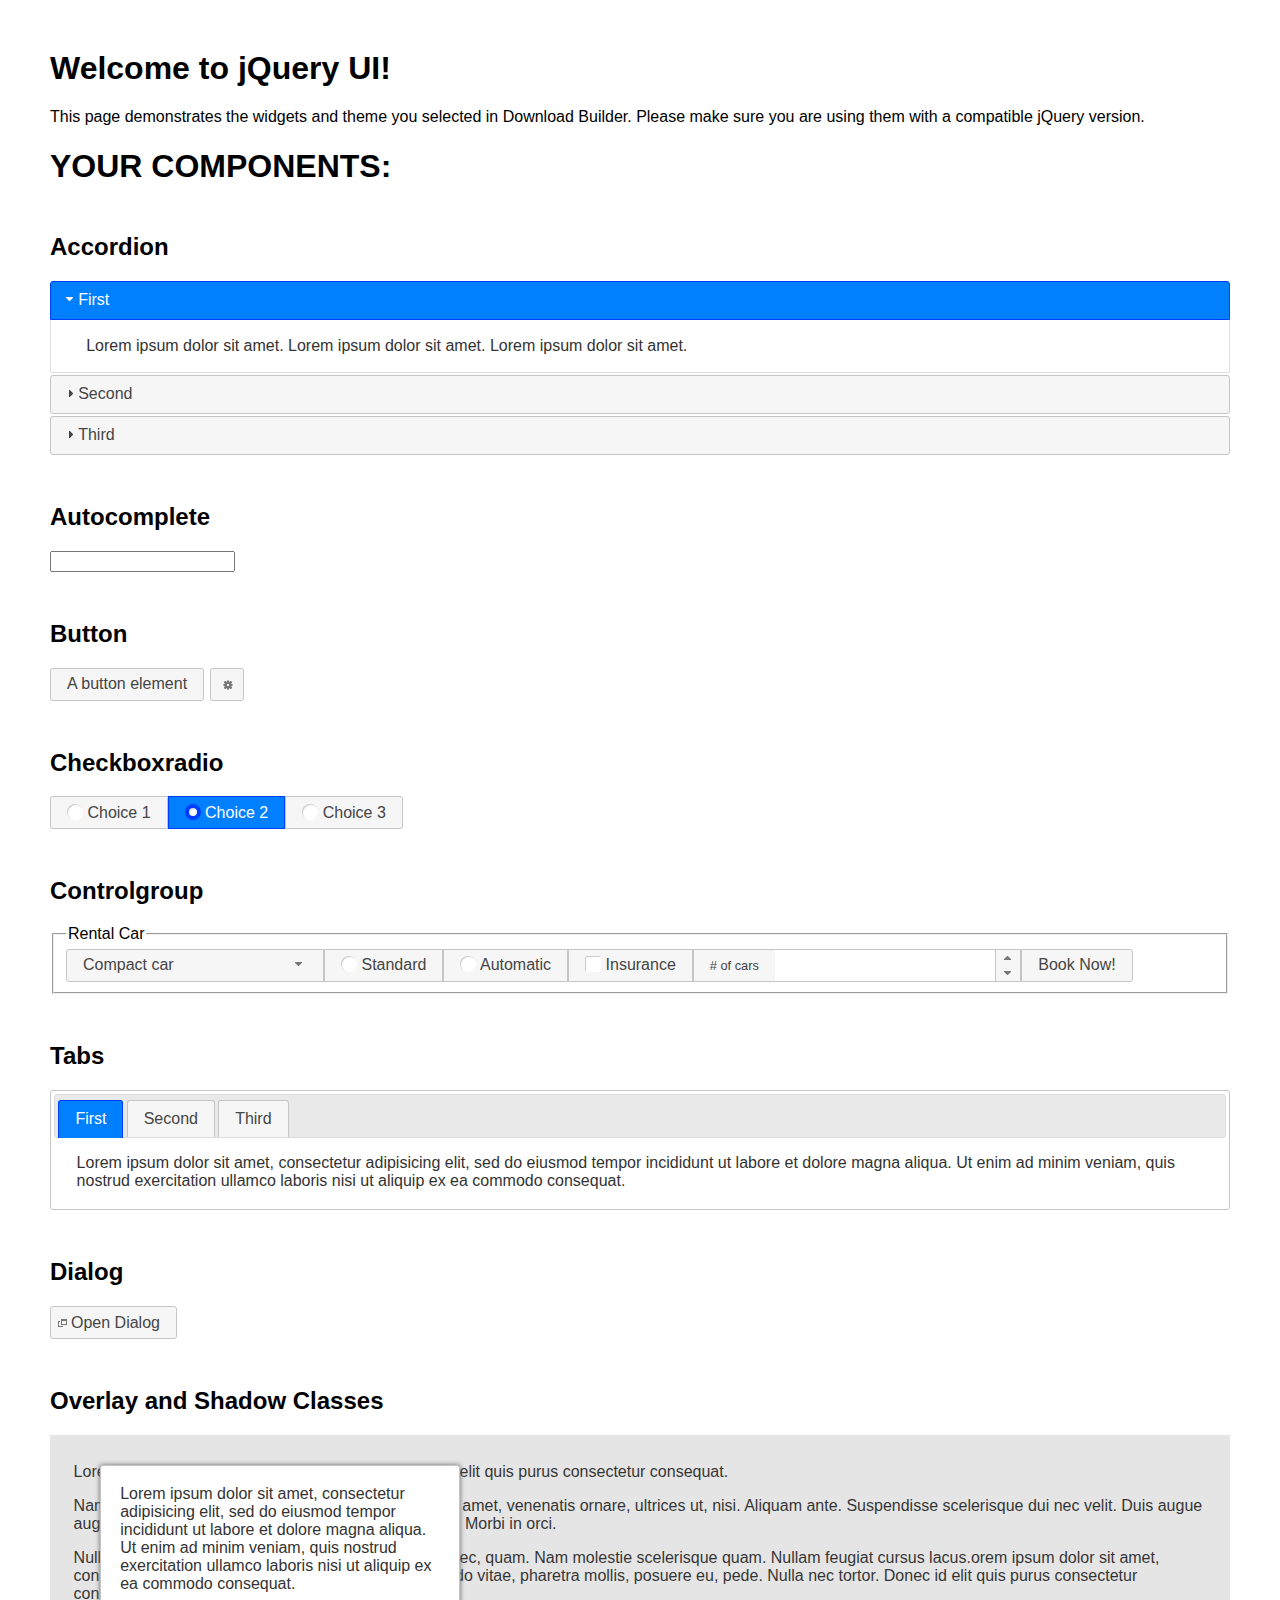
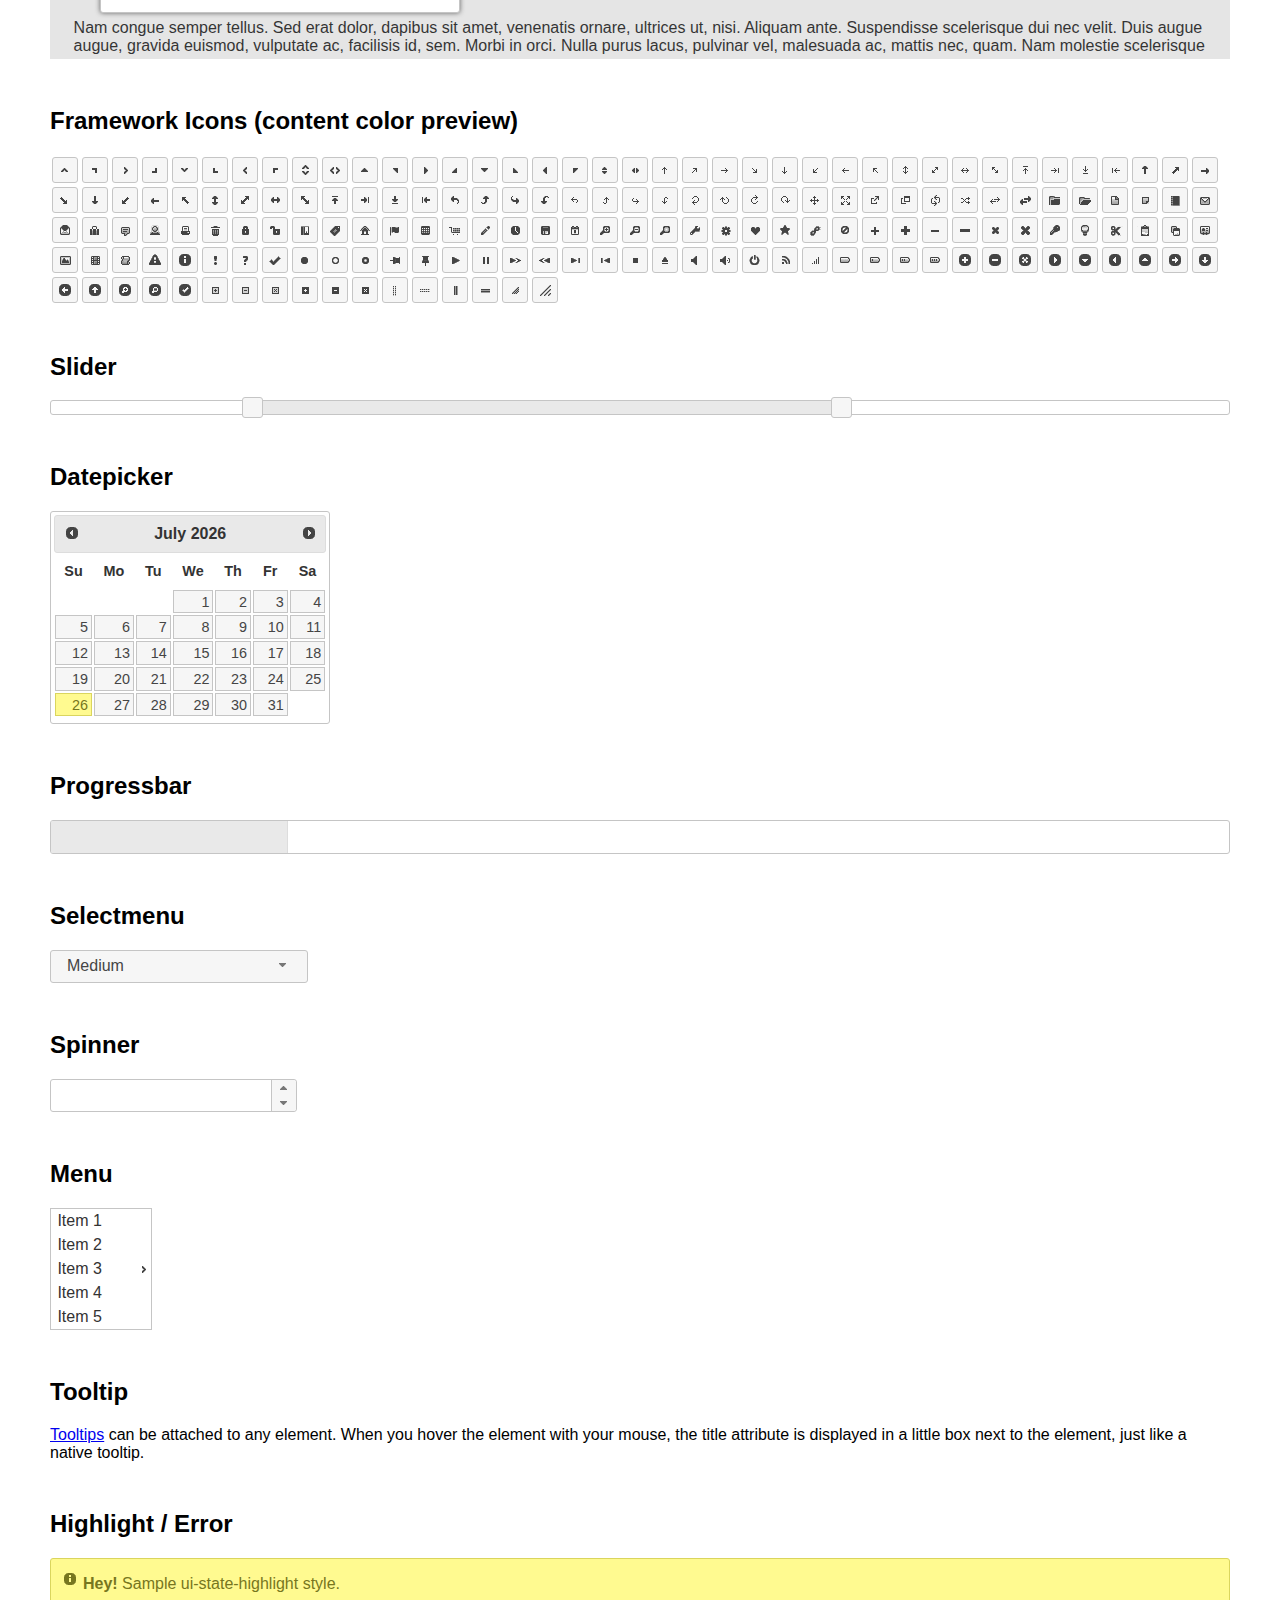
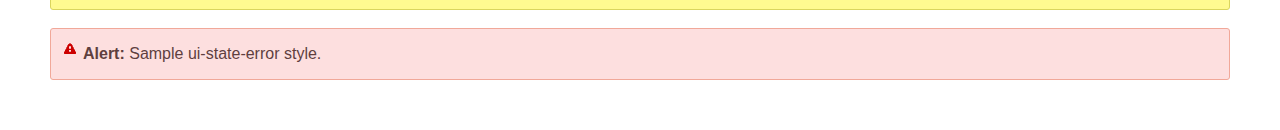
<file: jquery-ui/index.html>
<!doctype html>
<html lang="us">
<head>
	<meta charset="utf-8">
	<title>jQuery UI Example Page</title>
	<link href="jquery-ui.css" rel="stylesheet">
	<style>
	body{
		font-family: "Trebuchet MS", sans-serif;
		margin: 50px;
	}
	.demoHeaders {
		margin-top: 2em;
	}
	#dialog-link {
		padding: .4em 1em .4em 20px;
		text-decoration: none;
		position: relative;
	}
	#dialog-link span.ui-icon {
		margin: 0 5px 0 0;
		position: absolute;
		left: .2em;
		top: 50%;
		margin-top: -8px;
	}
	#icons {
		margin: 0;
		padding: 0;
	}
	#icons li {
		margin: 2px;
		position: relative;
		padding: 4px 0;
		cursor: pointer;
		float: left;
		list-style: none;
	}
	#icons span.ui-icon {
		float: left;
		margin: 0 4px;
	}
	.fakewindowcontain .ui-widget-overlay {
		position: absolute;
	}
	select {
		width: 200px;
	}
	</style>
</head>
<body>

<h1>Welcome to jQuery UI!</h1>

<div class="ui-widget">
	<p>This page demonstrates the widgets and theme you selected in Download Builder. Please make sure you are using them with a compatible jQuery version.</p>
</div>

<h1>YOUR COMPONENTS:</h1>

<!-- Accordion -->
<h2 class="demoHeaders">Accordion</h2>
<div id="accordion">
	<h3>First</h3>
	<div>Lorem ipsum dolor sit amet. Lorem ipsum dolor sit amet. Lorem ipsum dolor sit amet.</div>
	<h3>Second</h3>
	<div>Phasellus mattis tincidunt nibh.</div>
	<h3>Third</h3>
	<div>Nam dui erat, auctor a, dignissim quis.</div>
</div>

<!-- Autocomplete -->
<h2 class="demoHeaders">Autocomplete</h2>
<div>
	<input id="autocomplete" title="type &quot;a&quot;">
</div>

<!-- Button -->
<h2 class="demoHeaders">Button</h2>
<button id="button">A button element</button>
<button id="button-icon">An icon-only button</button>

<!-- Checkboxradio -->
<h2 class="demoHeaders">Checkboxradio</h2>
<form style="margin-top: 1em;">
	<div id="radioset">
		<input type="radio" id="radio1" name="radio"><label for="radio1">Choice 1</label>
		<input type="radio" id="radio2" name="radio" checked="checked"><label for="radio2">Choice 2</label>
		<input type="radio" id="radio3" name="radio"><label for="radio3">Choice 3</label>
	</div>
</form>

<!-- Controlgroup -->
<h2 class="demoHeaders">Controlgroup</h2>
<fieldset>
	<legend>Rental Car</legend>
	<div id="controlgroup">
		<select id="car-type">
			<option>Compact car</option>
			<option>Midsize car</option>
			<option>Full size car</option>
			<option>SUV</option>
			<option>Luxury</option>
			<option>Truck</option>
			<option>Van</option>
		</select>
		<label for="transmission-standard">Standard</label>
		<input type="radio" name="transmission" id="transmission-standard">
		<label for="transmission-automatic">Automatic</label>
		<input type="radio" name="transmission" id="transmission-automatic">
		<label for="insurance">Insurance</label>
		<input type="checkbox" name="insurance" id="insurance">
		<label for="horizontal-spinner" class="ui-controlgroup-label"># of cars</label>
		<input id="horizontal-spinner" class="ui-spinner-input">
		<button>Book Now!</button>
	</div>
</fieldset>

<!-- Tabs -->
<h2 class="demoHeaders">Tabs</h2>
<div id="tabs">
	<ul>
		<li><a href="#tabs-1">First</a></li>
		<li><a href="#tabs-2">Second</a></li>
		<li><a href="#tabs-3">Third</a></li>
	</ul>
	<div id="tabs-1">Lorem ipsum dolor sit amet, consectetur adipisicing elit, sed do eiusmod tempor incididunt ut labore et dolore magna aliqua. Ut enim ad minim veniam, quis nostrud exercitation ullamco laboris nisi ut aliquip ex ea commodo consequat.</div>
	<div id="tabs-2">Phasellus mattis tincidunt nibh. Cras orci urna, blandit id, pretium vel, aliquet ornare, felis. Maecenas scelerisque sem non nisl. Fusce sed lorem in enim dictum bibendum.</div>
	<div id="tabs-3">Nam dui erat, auctor a, dignissim quis, sollicitudin eu, felis. Pellentesque nisi urna, interdum eget, sagittis et, consequat vestibulum, lacus. Mauris porttitor ullamcorper augue.</div>
</div>

<h2 class="demoHeaders">Dialog</h2>
<p>
	<button id="dialog-link" class="ui-button ui-corner-all ui-widget">
		<span class="ui-icon ui-icon-newwin"></span>Open Dialog
	</button>
</p>

<h2 class="demoHeaders">Overlay and Shadow Classes</h2>
<div style="position: relative; width: 96%; height: 200px; padding:1% 2%; overflow:hidden;" class="fakewindowcontain">
	<p>Lorem ipsum dolor sit amet,  Nulla nec tortor. Donec id elit quis purus consectetur consequat. </p><p>Nam congue semper tellus. Sed erat dolor, dapibus sit amet, venenatis ornare, ultrices ut, nisi. Aliquam ante. Suspendisse scelerisque dui nec velit. Duis augue augue, gravida euismod, vulputate ac, facilisis id, sem. Morbi in orci. </p><p>Nulla purus lacus, pulvinar vel, malesuada ac, mattis nec, quam. Nam molestie scelerisque quam. Nullam feugiat cursus lacus.orem ipsum dolor sit amet, consectetur adipiscing elit. Donec libero risus, commodo vitae, pharetra mollis, posuere eu, pede. Nulla nec tortor. Donec id elit quis purus consectetur consequat. </p><p>Nam congue semper tellus. Sed erat dolor, dapibus sit amet, venenatis ornare, ultrices ut, nisi. Aliquam ante. Suspendisse scelerisque dui nec velit. Duis augue augue, gravida euismod, vulputate ac, facilisis id, sem. Morbi in orci. Nulla purus lacus, pulvinar vel, malesuada ac, mattis nec, quam. Nam molestie scelerisque quam. </p><p>Nullam feugiat cursus lacus.orem ipsum dolor sit amet, consectetur adipiscing elit. Donec libero risus, commodo vitae, pharetra mollis, posuere eu, pede. Nulla nec tortor. Donec id elit quis purus consectetur consequat. Nam congue semper tellus. Sed erat dolor, dapibus sit amet, venenatis ornare, ultrices ut, nisi. Aliquam ante. </p><p>Suspendisse scelerisque dui nec velit. Duis augue augue, gravida euismod, vulputate ac, facilisis id, sem. Morbi in orci. Nulla purus lacus, pulvinar vel, malesuada ac, mattis nec, quam. Nam molestie scelerisque quam. Nullam feugiat cursus lacus.orem ipsum dolor sit amet, consectetur adipiscing elit. Donec libero risus, commodo vitae, pharetra mollis, posuere eu, pede. Nulla nec tortor. Donec id elit quis purus consectetur consequat. Nam congue semper tellus. Sed erat dolor, dapibus sit amet, venenatis ornare, ultrices ut, nisi. </p>

	<!-- ui-dialog -->
	<div class="ui-widget-overlay ui-front"></div>
	<div style="position: absolute; width: 320px; left: 50px; top: 30px; padding: 1.2em" class="ui-widget ui-front ui-widget-content ui-corner-all ui-widget-shadow">
		Lorem ipsum dolor sit amet, consectetur adipisicing elit, sed do eiusmod tempor incididunt ut labore et dolore magna aliqua. Ut enim ad minim veniam, quis nostrud exercitation ullamco laboris nisi ut aliquip ex ea commodo consequat.
	</div>

</div>

<!-- ui-dialog -->
<div id="dialog" title="Dialog Title">
	<p>Lorem ipsum dolor sit amet, consectetur adipisicing elit, sed do eiusmod tempor incididunt ut labore et dolore magna aliqua. Ut enim ad minim veniam, quis nostrud exercitation ullamco laboris nisi ut aliquip ex ea commodo consequat.</p>
</div>


<h2 class="demoHeaders">Framework Icons (content color preview)</h2>
<ul id="icons" class="ui-widget ui-helper-clearfix">
	<li class="ui-state-default ui-corner-all" title=".ui-icon-caret-1-n"><span class="ui-icon ui-icon-caret-1-n"></span></li>
	<li class="ui-state-default ui-corner-all" title=".ui-icon-caret-1-ne"><span class="ui-icon ui-icon-caret-1-ne"></span></li>
	<li class="ui-state-default ui-corner-all" title=".ui-icon-caret-1-e"><span class="ui-icon ui-icon-caret-1-e"></span></li>
	<li class="ui-state-default ui-corner-all" title=".ui-icon-caret-1-se"><span class="ui-icon ui-icon-caret-1-se"></span></li>
	<li class="ui-state-default ui-corner-all" title=".ui-icon-caret-1-s"><span class="ui-icon ui-icon-caret-1-s"></span></li>
	<li class="ui-state-default ui-corner-all" title=".ui-icon-caret-1-sw"><span class="ui-icon ui-icon-caret-1-sw"></span></li>
	<li class="ui-state-default ui-corner-all" title=".ui-icon-caret-1-w"><span class="ui-icon ui-icon-caret-1-w"></span></li>
	<li class="ui-state-default ui-corner-all" title=".ui-icon-caret-1-nw"><span class="ui-icon ui-icon-caret-1-nw"></span></li>
	<li class="ui-state-default ui-corner-all" title=".ui-icon-caret-2-n-s"><span class="ui-icon ui-icon-caret-2-n-s"></span></li>
	<li class="ui-state-default ui-corner-all" title=".ui-icon-caret-2-e-w"><span class="ui-icon ui-icon-caret-2-e-w"></span></li>
	<li class="ui-state-default ui-corner-all" title=".ui-icon-triangle-1-n"><span class="ui-icon ui-icon-triangle-1-n"></span></li>
	<li class="ui-state-default ui-corner-all" title=".ui-icon-triangle-1-ne"><span class="ui-icon ui-icon-triangle-1-ne"></span></li>
	<li class="ui-state-default ui-corner-all" title=".ui-icon-triangle-1-e"><span class="ui-icon ui-icon-triangle-1-e"></span></li>
	<li class="ui-state-default ui-corner-all" title=".ui-icon-triangle-1-se"><span class="ui-icon ui-icon-triangle-1-se"></span></li>
	<li class="ui-state-default ui-corner-all" title=".ui-icon-triangle-1-s"><span class="ui-icon ui-icon-triangle-1-s"></span></li>
	<li class="ui-state-default ui-corner-all" title=".ui-icon-triangle-1-sw"><span class="ui-icon ui-icon-triangle-1-sw"></span></li>
	<li class="ui-state-default ui-corner-all" title=".ui-icon-triangle-1-w"><span class="ui-icon ui-icon-triangle-1-w"></span></li>
	<li class="ui-state-default ui-corner-all" title=".ui-icon-triangle-1-nw"><span class="ui-icon ui-icon-triangle-1-nw"></span></li>
	<li class="ui-state-default ui-corner-all" title=".ui-icon-triangle-2-n-s"><span class="ui-icon ui-icon-triangle-2-n-s"></span></li>
	<li class="ui-state-default ui-corner-all" title=".ui-icon-triangle-2-e-w"><span class="ui-icon ui-icon-triangle-2-e-w"></span></li>
	<li class="ui-state-default ui-corner-all" title=".ui-icon-arrow-1-n"><span class="ui-icon ui-icon-arrow-1-n"></span></li>
	<li class="ui-state-default ui-corner-all" title=".ui-icon-arrow-1-ne"><span class="ui-icon ui-icon-arrow-1-ne"></span></li>
	<li class="ui-state-default ui-corner-all" title=".ui-icon-arrow-1-e"><span class="ui-icon ui-icon-arrow-1-e"></span></li>
	<li class="ui-state-default ui-corner-all" title=".ui-icon-arrow-1-se"><span class="ui-icon ui-icon-arrow-1-se"></span></li>
	<li class="ui-state-default ui-corner-all" title=".ui-icon-arrow-1-s"><span class="ui-icon ui-icon-arrow-1-s"></span></li>
	<li class="ui-state-default ui-corner-all" title=".ui-icon-arrow-1-sw"><span class="ui-icon ui-icon-arrow-1-sw"></span></li>
	<li class="ui-state-default ui-corner-all" title=".ui-icon-arrow-1-w"><span class="ui-icon ui-icon-arrow-1-w"></span></li>
	<li class="ui-state-default ui-corner-all" title=".ui-icon-arrow-1-nw"><span class="ui-icon ui-icon-arrow-1-nw"></span></li>
	<li class="ui-state-default ui-corner-all" title=".ui-icon-arrow-2-n-s"><span class="ui-icon ui-icon-arrow-2-n-s"></span></li>
	<li class="ui-state-default ui-corner-all" title=".ui-icon-arrow-2-ne-sw"><span class="ui-icon ui-icon-arrow-2-ne-sw"></span></li>
	<li class="ui-state-default ui-corner-all" title=".ui-icon-arrow-2-e-w"><span class="ui-icon ui-icon-arrow-2-e-w"></span></li>
	<li class="ui-state-default ui-corner-all" title=".ui-icon-arrow-2-se-nw"><span class="ui-icon ui-icon-arrow-2-se-nw"></span></li>
	<li class="ui-state-default ui-corner-all" title=".ui-icon-arrowstop-1-n"><span class="ui-icon ui-icon-arrowstop-1-n"></span></li>
	<li class="ui-state-default ui-corner-all" title=".ui-icon-arrowstop-1-e"><span class="ui-icon ui-icon-arrowstop-1-e"></span></li>
	<li class="ui-state-default ui-corner-all" title=".ui-icon-arrowstop-1-s"><span class="ui-icon ui-icon-arrowstop-1-s"></span></li>
	<li class="ui-state-default ui-corner-all" title=".ui-icon-arrowstop-1-w"><span class="ui-icon ui-icon-arrowstop-1-w"></span></li>
	<li class="ui-state-default ui-corner-all" title=".ui-icon-arrowthick-1-n"><span class="ui-icon ui-icon-arrowthick-1-n"></span></li>
	<li class="ui-state-default ui-corner-all" title=".ui-icon-arrowthick-1-ne"><span class="ui-icon ui-icon-arrowthick-1-ne"></span></li>
	<li class="ui-state-default ui-corner-all" title=".ui-icon-arrowthick-1-e"><span class="ui-icon ui-icon-arrowthick-1-e"></span></li>
	<li class="ui-state-default ui-corner-all" title=".ui-icon-arrowthick-1-se"><span class="ui-icon ui-icon-arrowthick-1-se"></span></li>
	<li class="ui-state-default ui-corner-all" title=".ui-icon-arrowthick-1-s"><span class="ui-icon ui-icon-arrowthick-1-s"></span></li>
	<li class="ui-state-default ui-corner-all" title=".ui-icon-arrowthick-1-sw"><span class="ui-icon ui-icon-arrowthick-1-sw"></span></li>
	<li class="ui-state-default ui-corner-all" title=".ui-icon-arrowthick-1-w"><span class="ui-icon ui-icon-arrowthick-1-w"></span></li>
	<li class="ui-state-default ui-corner-all" title=".ui-icon-arrowthick-1-nw"><span class="ui-icon ui-icon-arrowthick-1-nw"></span></li>
	<li class="ui-state-default ui-corner-all" title=".ui-icon-arrowthick-2-n-s"><span class="ui-icon ui-icon-arrowthick-2-n-s"></span></li>
	<li class="ui-state-default ui-corner-all" title=".ui-icon-arrowthick-2-ne-sw"><span class="ui-icon ui-icon-arrowthick-2-ne-sw"></span></li>
	<li class="ui-state-default ui-corner-all" title=".ui-icon-arrowthick-2-e-w"><span class="ui-icon ui-icon-arrowthick-2-e-w"></span></li>
	<li class="ui-state-default ui-corner-all" title=".ui-icon-arrowthick-2-se-nw"><span class="ui-icon ui-icon-arrowthick-2-se-nw"></span></li>
	<li class="ui-state-default ui-corner-all" title=".ui-icon-arrowthickstop-1-n"><span class="ui-icon ui-icon-arrowthickstop-1-n"></span></li>
	<li class="ui-state-default ui-corner-all" title=".ui-icon-arrowthickstop-1-e"><span class="ui-icon ui-icon-arrowthickstop-1-e"></span></li>
	<li class="ui-state-default ui-corner-all" title=".ui-icon-arrowthickstop-1-s"><span class="ui-icon ui-icon-arrowthickstop-1-s"></span></li>
	<li class="ui-state-default ui-corner-all" title=".ui-icon-arrowthickstop-1-w"><span class="ui-icon ui-icon-arrowthickstop-1-w"></span></li>
	<li class="ui-state-default ui-corner-all" title=".ui-icon-arrowreturnthick-1-w"><span class="ui-icon ui-icon-arrowreturnthick-1-w"></span></li>
	<li class="ui-state-default ui-corner-all" title=".ui-icon-arrowreturnthick-1-n"><span class="ui-icon ui-icon-arrowreturnthick-1-n"></span></li>
	<li class="ui-state-default ui-corner-all" title=".ui-icon-arrowreturnthick-1-e"><span class="ui-icon ui-icon-arrowreturnthick-1-e"></span></li>
	<li class="ui-state-default ui-corner-all" title=".ui-icon-arrowreturnthick-1-s"><span class="ui-icon ui-icon-arrowreturnthick-1-s"></span></li>
	<li class="ui-state-default ui-corner-all" title=".ui-icon-arrowreturn-1-w"><span class="ui-icon ui-icon-arrowreturn-1-w"></span></li>
	<li class="ui-state-default ui-corner-all" title=".ui-icon-arrowreturn-1-n"><span class="ui-icon ui-icon-arrowreturn-1-n"></span></li>
	<li class="ui-state-default ui-corner-all" title=".ui-icon-arrowreturn-1-e"><span class="ui-icon ui-icon-arrowreturn-1-e"></span></li>
	<li class="ui-state-default ui-corner-all" title=".ui-icon-arrowreturn-1-s"><span class="ui-icon ui-icon-arrowreturn-1-s"></span></li>
	<li class="ui-state-default ui-corner-all" title=".ui-icon-arrowrefresh-1-w"><span class="ui-icon ui-icon-arrowrefresh-1-w"></span></li>
	<li class="ui-state-default ui-corner-all" title=".ui-icon-arrowrefresh-1-n"><span class="ui-icon ui-icon-arrowrefresh-1-n"></span></li>
	<li class="ui-state-default ui-corner-all" title=".ui-icon-arrowrefresh-1-e"><span class="ui-icon ui-icon-arrowrefresh-1-e"></span></li>
	<li class="ui-state-default ui-corner-all" title=".ui-icon-arrowrefresh-1-s"><span class="ui-icon ui-icon-arrowrefresh-1-s"></span></li>
	<li class="ui-state-default ui-corner-all" title=".ui-icon-arrow-4"><span class="ui-icon ui-icon-arrow-4"></span></li>
	<li class="ui-state-default ui-corner-all" title=".ui-icon-arrow-4-diag"><span class="ui-icon ui-icon-arrow-4-diag"></span></li>
	<li class="ui-state-default ui-corner-all" title=".ui-icon-extlink"><span class="ui-icon ui-icon-extlink"></span></li>
	<li class="ui-state-default ui-corner-all" title=".ui-icon-newwin"><span class="ui-icon ui-icon-newwin"></span></li>
	<li class="ui-state-default ui-corner-all" title=".ui-icon-refresh"><span class="ui-icon ui-icon-refresh"></span></li>
	<li class="ui-state-default ui-corner-all" title=".ui-icon-shuffle"><span class="ui-icon ui-icon-shuffle"></span></li>
	<li class="ui-state-default ui-corner-all" title=".ui-icon-transfer-e-w"><span class="ui-icon ui-icon-transfer-e-w"></span></li>
	<li class="ui-state-default ui-corner-all" title=".ui-icon-transferthick-e-w"><span class="ui-icon ui-icon-transferthick-e-w"></span></li>
	<li class="ui-state-default ui-corner-all" title=".ui-icon-folder-collapsed"><span class="ui-icon ui-icon-folder-collapsed"></span></li>
	<li class="ui-state-default ui-corner-all" title=".ui-icon-folder-open"><span class="ui-icon ui-icon-folder-open"></span></li>
	<li class="ui-state-default ui-corner-all" title=".ui-icon-document"><span class="ui-icon ui-icon-document"></span></li>
	<li class="ui-state-default ui-corner-all" title=".ui-icon-document-b"><span class="ui-icon ui-icon-document-b"></span></li>
	<li class="ui-state-default ui-corner-all" title=".ui-icon-note"><span class="ui-icon ui-icon-note"></span></li>
	<li class="ui-state-default ui-corner-all" title=".ui-icon-mail-closed"><span class="ui-icon ui-icon-mail-closed"></span></li>
	<li class="ui-state-default ui-corner-all" title=".ui-icon-mail-open"><span class="ui-icon ui-icon-mail-open"></span></li>
	<li class="ui-state-default ui-corner-all" title=".ui-icon-suitcase"><span class="ui-icon ui-icon-suitcase"></span></li>
	<li class="ui-state-default ui-corner-all" title=".ui-icon-comment"><span class="ui-icon ui-icon-comment"></span></li>
	<li class="ui-state-default ui-corner-all" title=".ui-icon-person"><span class="ui-icon ui-icon-person"></span></li>
	<li class="ui-state-default ui-corner-all" title=".ui-icon-print"><span class="ui-icon ui-icon-print"></span></li>
	<li class="ui-state-default ui-corner-all" title=".ui-icon-trash"><span class="ui-icon ui-icon-trash"></span></li>
	<li class="ui-state-default ui-corner-all" title=".ui-icon-locked"><span class="ui-icon ui-icon-locked"></span></li>
	<li class="ui-state-default ui-corner-all" title=".ui-icon-unlocked"><span class="ui-icon ui-icon-unlocked"></span></li>
	<li class="ui-state-default ui-corner-all" title=".ui-icon-bookmark"><span class="ui-icon ui-icon-bookmark"></span></li>
	<li class="ui-state-default ui-corner-all" title=".ui-icon-tag"><span class="ui-icon ui-icon-tag"></span></li>
	<li class="ui-state-default ui-corner-all" title=".ui-icon-home"><span class="ui-icon ui-icon-home"></span></li>
	<li class="ui-state-default ui-corner-all" title=".ui-icon-flag"><span class="ui-icon ui-icon-flag"></span></li>
	<li class="ui-state-default ui-corner-all" title=".ui-icon-calculator"><span class="ui-icon ui-icon-calculator"></span></li>
	<li class="ui-state-default ui-corner-all" title=".ui-icon-cart"><span class="ui-icon ui-icon-cart"></span></li>
	<li class="ui-state-default ui-corner-all" title=".ui-icon-pencil"><span class="ui-icon ui-icon-pencil"></span></li>
	<li class="ui-state-default ui-corner-all" title=".ui-icon-clock"><span class="ui-icon ui-icon-clock"></span></li>
	<li class="ui-state-default ui-corner-all" title=".ui-icon-disk"><span class="ui-icon ui-icon-disk"></span></li>
	<li class="ui-state-default ui-corner-all" title=".ui-icon-calendar"><span class="ui-icon ui-icon-calendar"></span></li>
	<li class="ui-state-default ui-corner-all" title=".ui-icon-zoomin"><span class="ui-icon ui-icon-zoomin"></span></li>
	<li class="ui-state-default ui-corner-all" title=".ui-icon-zoomout"><span class="ui-icon ui-icon-zoomout"></span></li>
	<li class="ui-state-default ui-corner-all" title=".ui-icon-search"><span class="ui-icon ui-icon-search"></span></li>
	<li class="ui-state-default ui-corner-all" title=".ui-icon-wrench"><span class="ui-icon ui-icon-wrench"></span></li>
	<li class="ui-state-default ui-corner-all" title=".ui-icon-gear"><span class="ui-icon ui-icon-gear"></span></li>
	<li class="ui-state-default ui-corner-all" title=".ui-icon-heart"><span class="ui-icon ui-icon-heart"></span></li>
	<li class="ui-state-default ui-corner-all" title=".ui-icon-star"><span class="ui-icon ui-icon-star"></span></li>
	<li class="ui-state-default ui-corner-all" title=".ui-icon-link"><span class="ui-icon ui-icon-link"></span></li>
	<li class="ui-state-default ui-corner-all" title=".ui-icon-cancel"><span class="ui-icon ui-icon-cancel"></span></li>
	<li class="ui-state-default ui-corner-all" title=".ui-icon-plus"><span class="ui-icon ui-icon-plus"></span></li>
	<li class="ui-state-default ui-corner-all" title=".ui-icon-plusthick"><span class="ui-icon ui-icon-plusthick"></span></li>
	<li class="ui-state-default ui-corner-all" title=".ui-icon-minus"><span class="ui-icon ui-icon-minus"></span></li>
	<li class="ui-state-default ui-corner-all" title=".ui-icon-minusthick"><span class="ui-icon ui-icon-minusthick"></span></li>
	<li class="ui-state-default ui-corner-all" title=".ui-icon-close"><span class="ui-icon ui-icon-close"></span></li>
	<li class="ui-state-default ui-corner-all" title=".ui-icon-closethick"><span class="ui-icon ui-icon-closethick"></span></li>
	<li class="ui-state-default ui-corner-all" title=".ui-icon-key"><span class="ui-icon ui-icon-key"></span></li>
	<li class="ui-state-default ui-corner-all" title=".ui-icon-lightbulb"><span class="ui-icon ui-icon-lightbulb"></span></li>
	<li class="ui-state-default ui-corner-all" title=".ui-icon-scissors"><span class="ui-icon ui-icon-scissors"></span></li>
	<li class="ui-state-default ui-corner-all" title=".ui-icon-clipboard"><span class="ui-icon ui-icon-clipboard"></span></li>
	<li class="ui-state-default ui-corner-all" title=".ui-icon-copy"><span class="ui-icon ui-icon-copy"></span></li>
	<li class="ui-state-default ui-corner-all" title=".ui-icon-contact"><span class="ui-icon ui-icon-contact"></span></li>
	<li class="ui-state-default ui-corner-all" title=".ui-icon-image"><span class="ui-icon ui-icon-image"></span></li>
	<li class="ui-state-default ui-corner-all" title=".ui-icon-video"><span class="ui-icon ui-icon-video"></span></li>
	<li class="ui-state-default ui-corner-all" title=".ui-icon-script"><span class="ui-icon ui-icon-script"></span></li>
	<li class="ui-state-default ui-corner-all" title=".ui-icon-alert"><span class="ui-icon ui-icon-alert"></span></li>
	<li class="ui-state-default ui-corner-all" title=".ui-icon-info"><span class="ui-icon ui-icon-info"></span></li>
	<li class="ui-state-default ui-corner-all" title=".ui-icon-notice"><span class="ui-icon ui-icon-notice"></span></li>
	<li class="ui-state-default ui-corner-all" title=".ui-icon-help"><span class="ui-icon ui-icon-help"></span></li>
	<li class="ui-state-default ui-corner-all" title=".ui-icon-check"><span class="ui-icon ui-icon-check"></span></li>
	<li class="ui-state-default ui-corner-all" title=".ui-icon-bullet"><span class="ui-icon ui-icon-bullet"></span></li>
	<li class="ui-state-default ui-corner-all" title=".ui-icon-radio-off"><span class="ui-icon ui-icon-radio-off"></span></li>
	<li class="ui-state-default ui-corner-all" title=".ui-icon-radio-on"><span class="ui-icon ui-icon-radio-on"></span></li>
	<li class="ui-state-default ui-corner-all" title=".ui-icon-pin-w"><span class="ui-icon ui-icon-pin-w"></span></li>
	<li class="ui-state-default ui-corner-all" title=".ui-icon-pin-s"><span class="ui-icon ui-icon-pin-s"></span></li>
	<li class="ui-state-default ui-corner-all" title=".ui-icon-play"><span class="ui-icon ui-icon-play"></span></li>
	<li class="ui-state-default ui-corner-all" title=".ui-icon-pause"><span class="ui-icon ui-icon-pause"></span></li>
	<li class="ui-state-default ui-corner-all" title=".ui-icon-seek-next"><span class="ui-icon ui-icon-seek-next"></span></li>
	<li class="ui-state-default ui-corner-all" title=".ui-icon-seek-prev"><span class="ui-icon ui-icon-seek-prev"></span></li>
	<li class="ui-state-default ui-corner-all" title=".ui-icon-seek-end"><span class="ui-icon ui-icon-seek-end"></span></li>
	<li class="ui-state-default ui-corner-all" title=".ui-icon-seek-first"><span class="ui-icon ui-icon-seek-first"></span></li>
	<li class="ui-state-default ui-corner-all" title=".ui-icon-stop"><span class="ui-icon ui-icon-stop"></span></li>
	<li class="ui-state-default ui-corner-all" title=".ui-icon-eject"><span class="ui-icon ui-icon-eject"></span></li>
	<li class="ui-state-default ui-corner-all" title=".ui-icon-volume-off"><span class="ui-icon ui-icon-volume-off"></span></li>
	<li class="ui-state-default ui-corner-all" title=".ui-icon-volume-on"><span class="ui-icon ui-icon-volume-on"></span></li>
	<li class="ui-state-default ui-corner-all" title=".ui-icon-power"><span class="ui-icon ui-icon-power"></span></li>
	<li class="ui-state-default ui-corner-all" title=".ui-icon-signal-diag"><span class="ui-icon ui-icon-signal-diag"></span></li>
	<li class="ui-state-default ui-corner-all" title=".ui-icon-signal"><span class="ui-icon ui-icon-signal"></span></li>
	<li class="ui-state-default ui-corner-all" title=".ui-icon-battery-0"><span class="ui-icon ui-icon-battery-0"></span></li>
	<li class="ui-state-default ui-corner-all" title=".ui-icon-battery-1"><span class="ui-icon ui-icon-battery-1"></span></li>
	<li class="ui-state-default ui-corner-all" title=".ui-icon-battery-2"><span class="ui-icon ui-icon-battery-2"></span></li>
	<li class="ui-state-default ui-corner-all" title=".ui-icon-battery-3"><span class="ui-icon ui-icon-battery-3"></span></li>
	<li class="ui-state-default ui-corner-all" title=".ui-icon-circle-plus"><span class="ui-icon ui-icon-circle-plus"></span></li>
	<li class="ui-state-default ui-corner-all" title=".ui-icon-circle-minus"><span class="ui-icon ui-icon-circle-minus"></span></li>
	<li class="ui-state-default ui-corner-all" title=".ui-icon-circle-close"><span class="ui-icon ui-icon-circle-close"></span></li>
	<li class="ui-state-default ui-corner-all" title=".ui-icon-circle-triangle-e"><span class="ui-icon ui-icon-circle-triangle-e"></span></li>
	<li class="ui-state-default ui-corner-all" title=".ui-icon-circle-triangle-s"><span class="ui-icon ui-icon-circle-triangle-s"></span></li>
	<li class="ui-state-default ui-corner-all" title=".ui-icon-circle-triangle-w"><span class="ui-icon ui-icon-circle-triangle-w"></span></li>
	<li class="ui-state-default ui-corner-all" title=".ui-icon-circle-triangle-n"><span class="ui-icon ui-icon-circle-triangle-n"></span></li>
	<li class="ui-state-default ui-corner-all" title=".ui-icon-circle-arrow-e"><span class="ui-icon ui-icon-circle-arrow-e"></span></li>
	<li class="ui-state-default ui-corner-all" title=".ui-icon-circle-arrow-s"><span class="ui-icon ui-icon-circle-arrow-s"></span></li>
	<li class="ui-state-default ui-corner-all" title=".ui-icon-circle-arrow-w"><span class="ui-icon ui-icon-circle-arrow-w"></span></li>
	<li class="ui-state-default ui-corner-all" title=".ui-icon-circle-arrow-n"><span class="ui-icon ui-icon-circle-arrow-n"></span></li>
	<li class="ui-state-default ui-corner-all" title=".ui-icon-circle-zoomin"><span class="ui-icon ui-icon-circle-zoomin"></span></li>
	<li class="ui-state-default ui-corner-all" title=".ui-icon-circle-zoomout"><span class="ui-icon ui-icon-circle-zoomout"></span></li>
	<li class="ui-state-default ui-corner-all" title=".ui-icon-circle-check"><span class="ui-icon ui-icon-circle-check"></span></li>
	<li class="ui-state-default ui-corner-all" title=".ui-icon-circlesmall-plus"><span class="ui-icon ui-icon-circlesmall-plus"></span></li>
	<li class="ui-state-default ui-corner-all" title=".ui-icon-circlesmall-minus"><span class="ui-icon ui-icon-circlesmall-minus"></span></li>
	<li class="ui-state-default ui-corner-all" title=".ui-icon-circlesmall-close"><span class="ui-icon ui-icon-circlesmall-close"></span></li>
	<li class="ui-state-default ui-corner-all" title=".ui-icon-squaresmall-plus"><span class="ui-icon ui-icon-squaresmall-plus"></span></li>
	<li class="ui-state-default ui-corner-all" title=".ui-icon-squaresmall-minus"><span class="ui-icon ui-icon-squaresmall-minus"></span></li>
	<li class="ui-state-default ui-corner-all" title=".ui-icon-squaresmall-close"><span class="ui-icon ui-icon-squaresmall-close"></span></li>
	<li class="ui-state-default ui-corner-all" title=".ui-icon-grip-dotted-vertical"><span class="ui-icon ui-icon-grip-dotted-vertical"></span></li>
	<li class="ui-state-default ui-corner-all" title=".ui-icon-grip-dotted-horizontal"><span class="ui-icon ui-icon-grip-dotted-horizontal"></span></li>
	<li class="ui-state-default ui-corner-all" title=".ui-icon-grip-solid-vertical"><span class="ui-icon ui-icon-grip-solid-vertical"></span></li>
	<li class="ui-state-default ui-corner-all" title=".ui-icon-grip-solid-horizontal"><span class="ui-icon ui-icon-grip-solid-horizontal"></span></li>
	<li class="ui-state-default ui-corner-all" title=".ui-icon-gripsmall-diagonal-se"><span class="ui-icon ui-icon-gripsmall-diagonal-se"></span></li>
	<li class="ui-state-default ui-corner-all" title=".ui-icon-grip-diagonal-se"><span class="ui-icon ui-icon-grip-diagonal-se"></span></li>
</ul>

<!-- Slider -->
<h2 class="demoHeaders">Slider</h2>
<div id="slider"></div>

<!-- Datepicker -->
<h2 class="demoHeaders">Datepicker</h2>
<div id="datepicker"></div>

<!-- Progressbar -->
<h2 class="demoHeaders">Progressbar</h2>
<div id="progressbar"></div>

<!-- Progressbar -->
<h2 class="demoHeaders">Selectmenu</h2>
<select id="selectmenu">
	<option>Slower</option>
	<option>Slow</option>
	<option selected="selected">Medium</option>
	<option>Fast</option>
	<option>Faster</option>
</select>

<!-- Spinner -->
<h2 class="demoHeaders">Spinner</h2>
<input id="spinner">

<!-- Menu -->
<h2 class="demoHeaders">Menu</h2>
<ul style="width:100px;" id="menu">
	<li><div>Item 1</div></li>
	<li><div>Item 2</div></li>
	<li><div>Item 3</div>
		<ul>
			<li><div>Item 3-1</div></li>
			<li><div>Item 3-2</div></li>
			<li><div>Item 3-3</div></li>
			<li><div>Item 3-4</div></li>
			<li><div>Item 3-5</div></li>
		</ul>
	</li>
	<li><div>Item 4</div></li>
	<li><div>Item 5</div></li>
</ul>

<!-- Tooltip -->
<h2 class="demoHeaders">Tooltip</h2>
<p id="tooltip">
	<a href="#" title="That&apos;s what this widget is">Tooltips</a> can be attached to any element. When you hover
the element with your mouse, the title attribute is displayed in a little box next to the element, just like a native tooltip.
</p>

<!-- Highlight / Error -->
<h2 class="demoHeaders">Highlight / Error</h2>
<div class="ui-widget">
	<div class="ui-state-highlight ui-corner-all" style="margin-top: 20px; padding: 0 .7em;">
		<p><span class="ui-icon ui-icon-info" style="float: left; margin-right: .3em;"></span>
		<strong>Hey!</strong> Sample ui-state-highlight style.</p>
	</div>
</div>
<br>
<div class="ui-widget">
	<div class="ui-state-error ui-corner-all" style="padding: 0 .7em;">
		<p><span class="ui-icon ui-icon-alert" style="float: left; margin-right: .3em;"></span>
		<strong>Alert:</strong> Sample ui-state-error style.</p>
	</div>
</div>

<script src="external/jquery/jquery.js"></script>
<script src="jquery-ui.js"></script>
<script>
$( "#accordion" ).accordion();

var availableTags = [
	"ActionScript",
	"AppleScript",
	"Asp",
	"BASIC",
	"C",
	"C++",
	"Clojure",
	"COBOL",
	"ColdFusion",
	"Erlang",
	"Fortran",
	"Groovy",
	"Haskell",
	"Java",
	"JavaScript",
	"Lisp",
	"Perl",
	"PHP",
	"Python",
	"Ruby",
	"Scala",
	"Scheme"
];
$( "#autocomplete" ).autocomplete({
	source: availableTags
});

$( "#button" ).button();
$( "#button-icon" ).button({
	icon: "ui-icon-gear",
	showLabel: false
});

$( "#radioset" ).controlgroup();

$( "#controlgroup" ).controlgroup();

$( "#tabs" ).tabs();

$( "#dialog" ).dialog({
	autoOpen: false,
	width: 400,
	buttons: [
		{
			text: "Ok",
			click: function() {
				$( this ).dialog( "close" );
			}
		},
		{
			text: "Cancel",
			click: function() {
				$( this ).dialog( "close" );
			}
		}
	]
});

// Link to open the dialog
$( "#dialog-link" ).click(function( event ) {
	$( "#dialog" ).dialog( "open" );
	event.preventDefault();
});

$( "#datepicker" ).datepicker({
	inline: true
});

$( "#slider" ).slider({
	range: true,
	values: [ 17, 67 ]
});

$( "#progressbar" ).progressbar({
	value: 20
});

$( "#spinner" ).spinner();

$( "#menu" ).menu();

$( "#tooltip" ).tooltip();

$( "#selectmenu" ).selectmenu();

// Hover states on the static widgets
$( "#dialog-link, #icons li" ).hover(
	function() {
		$( this ).addClass( "ui-state-hover" );
	},
	function() {
		$( this ).removeClass( "ui-state-hover" );
	}
);
</script>
</body>
</html>
</file>
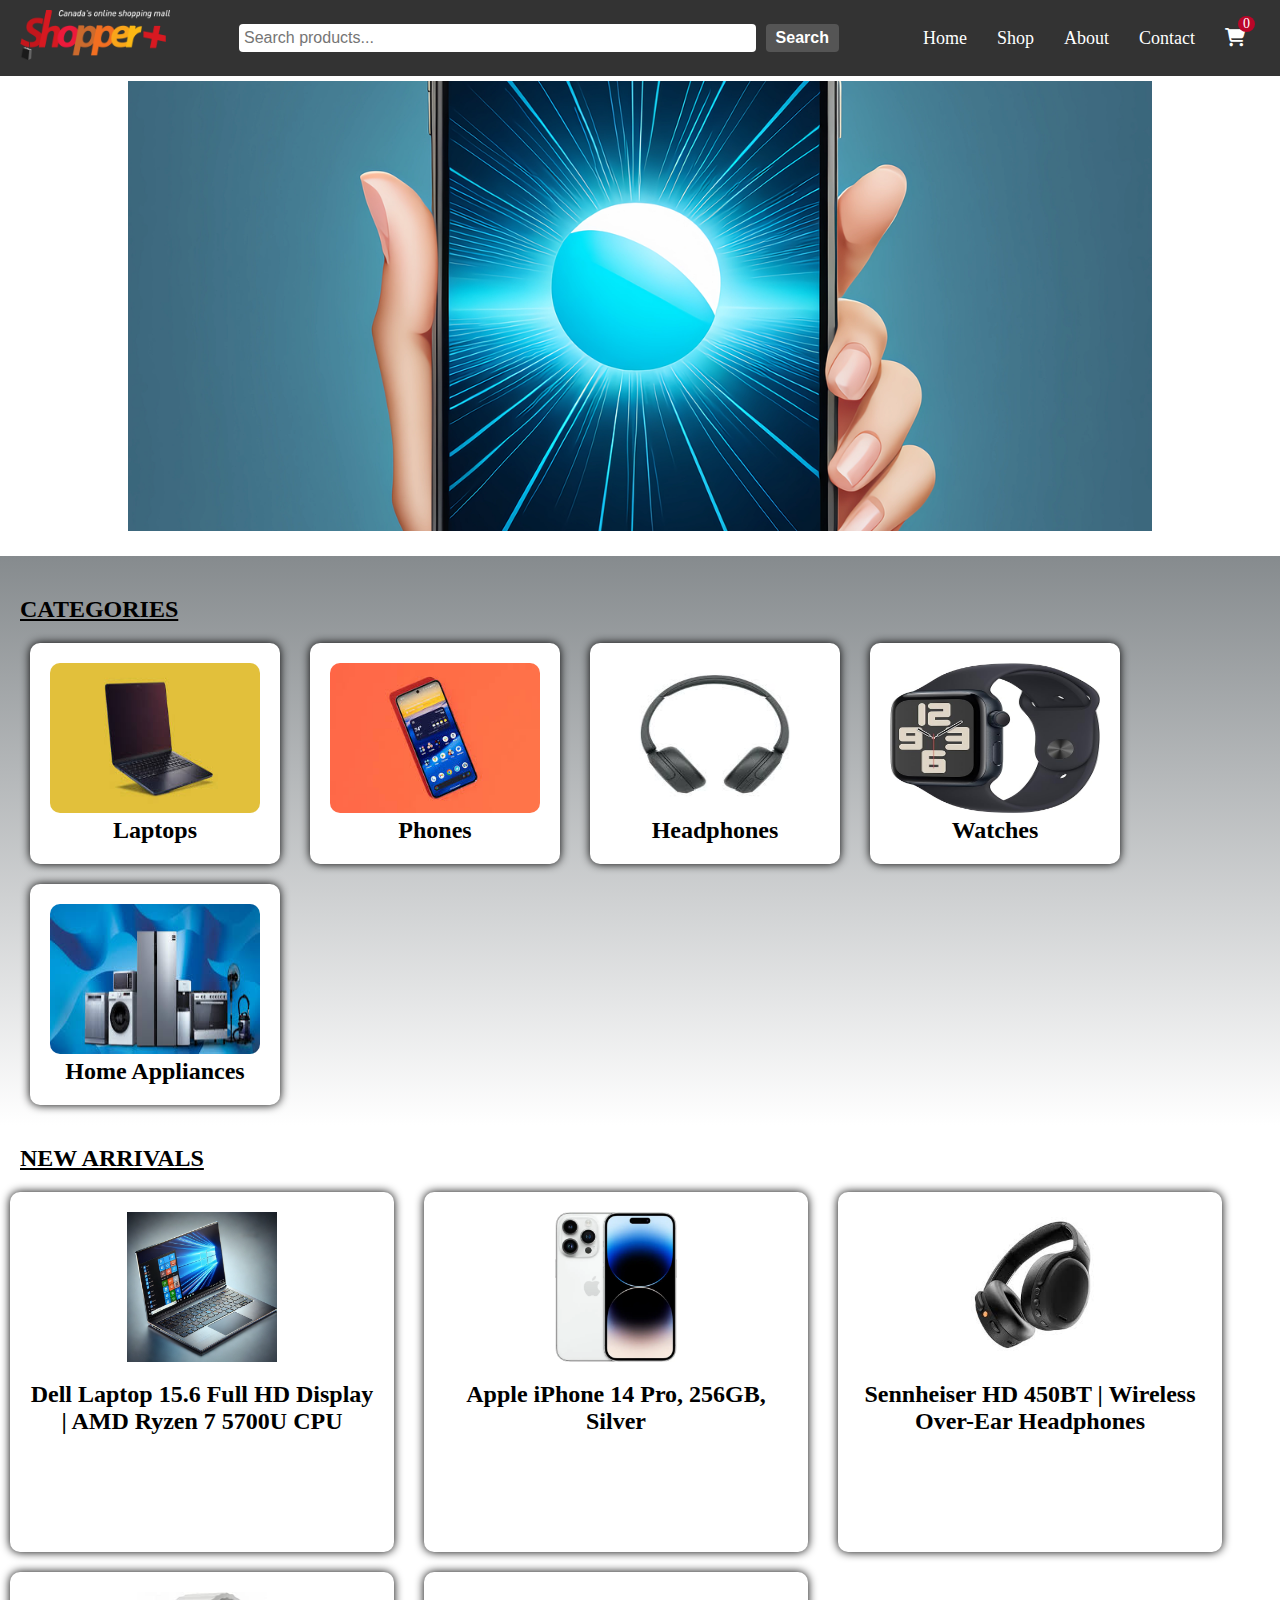
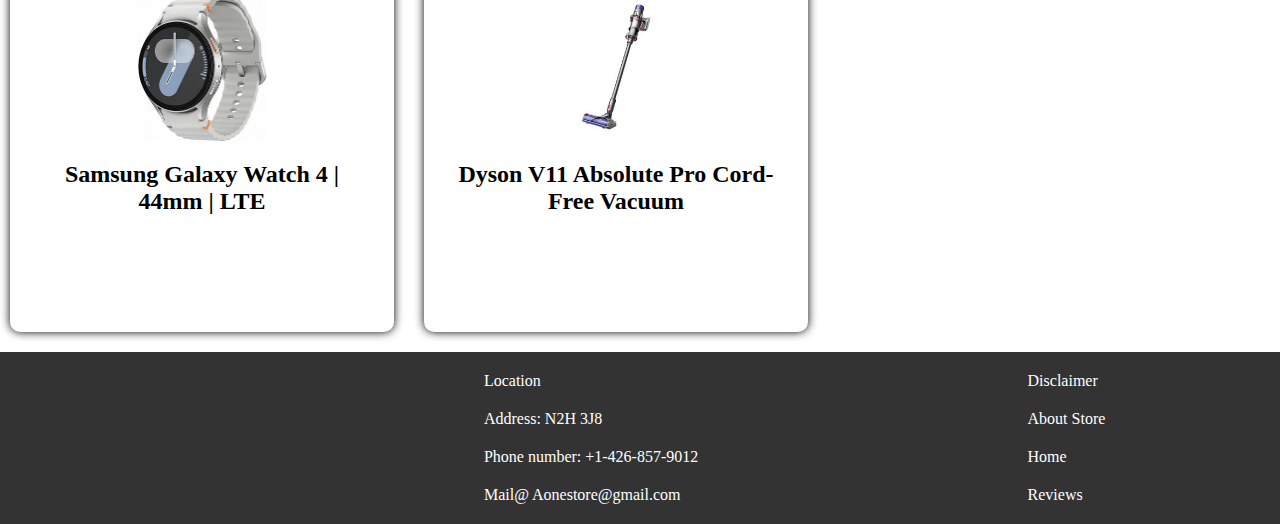
<file: pages/index.html>
<!-- Name: Jiten Shreshtha
     Student number: 8980448 
-->

<!DOCTYPE html>
<html lang="en">
  <head>
    <meta charset="UTF-8" />
    <meta name="viewport" content="width=device-width, initial-scale=1.0" />
    <title>E-Commerce</title>
    <link
      rel="stylesheet"
      href="https://cdnjs.cloudflare.com/ajax/libs/font-awesome/6.4.0/css/all.min.css"
    />
    <link rel="stylesheet" href="../assets/styles/style.css" />
    <link rel="stylesheet" href="../assets/styles/shared-style.css" />
  </head>
  <body>
    <nav class="navbar">
      <div class="logo">
        <a href="./index.html">
          <img src="../assets/images/Logo.png" height="50" alt="Logo" />
        </a>
      </div>
      <div class="search-bar">
        <input type="text" id="searchBar" placeholder="Search products..." />
        <input type="button" id="searchBtn" value="Search" />
      </div>
      <ul class="nav-links">
        <li><a href="./index.html">Home</a></li>
        <li><a href="#">Shop</a></li>
        <li><a href="#">About</a></li>
        <li><a href="#">Contact</a></li>
        <li class="cart-icon">
          <a href="./cart.html">
            <i class="fa-solid fa-cart-shopping"></i>
            <span class="cart-badge">0</span>
          </a>
        </li>
      </ul>
    </nav>

    <main class="mainContainer">
      <section class="imageslider">
        <div class="imageSlides">
          <img
            src="../assets/images/Offers/image1.png"
            alt=""
            class="slide active"
          />
          <img src="../assets/images/Offers/image2.jpg" alt="" class="slide" />
          <img src="../assets/images/Offers/image3.jpg" alt="" class="slide" />
          <img src="../assets/images/Offers/image4.jpg" alt="" class="slide" />
        </div>
      </section>
      <div class="productContainer">
        <h2 class="productHeading">Categories</h2>
        <div class="productList">

        </div>
      </div>

      <div class="randomContainer">
        <h2 class="randomHeading">New Arrivals</h2>
        <div class="randomProductList">
          
        </div>
      </div>
    </main>
    <footer>
      <div class="aboutStore">
        <p>Location</p>
        <p>Address: N2H 3J8</p>
        <p>Phone number: +1-426-857-9012</p>
        <p>Mail@ Aonestore@gmail.com</p>
      </div>
      <div class="links">
        <p>Disclaimer</p>
        <p>About Store</p>
        <p>Home</p>
        <p>Reviews</p>
      </div>
    </footer>
    <script src="https://code.jquery.com/jquery-3.7.1.js"></script>
    <script src="../js/script.js"></script>
  </body>
</html>
</file>
<file: assets/styles/style.css>
/* Name: Jiten Shreshtha 
  Student Number : 8980448
*/


* {
  margin: 0;
  padding: 0;
  box-sizing: border-box;
}
.logoContainer {
  padding: 10px;
  display: flex;
  justify-content: space-around;
}
.logoContent {
  width: 20%;
}
.logoContainer img {
  width: 100%;
}
.linksContainer {
  display: flex;
  justify-content: space-around;
  width: 50%;
}
.linksContainer li {
  list-style-type: none;
  font-size: 1.2rem;
  text-transform: uppercase;
  padding: 20px;
  cursor: pointer;
  margin-top: auto;
  margin-bottom: auto;
  text-align: center;
}
.linksContainer li:hover {
  background-color: #868b8e;
  color: white;
  border-radius: 10px;
}
.searchContainer {
  width: 100%;
  background-color: #868b8e;
  margin-top: 10px;
  padding: 10px;
}
#searchBar {
  padding: 10px;
  width: 80%;
  border-radius: 10px;
  border: none;
}
#searchBar:focus {
  outline: none;
}
#searchBtn {
  padding: 10px 20px;
  margin-left: 2rem;
  border-radius: 10px;
  border: none;
  font-weight: bold;
  background: black;
  color: white;
  cursor: pointer;
  transition: background-color 0.3s ease-in-out, color 0.3s ease-in-out;
}
#searchBtn:hover {
  background: white;
  color: black;
}
.suggestions {
  margin-left: 10px;
  z-index: 3;
}
#suggestionList {
  list-style-type: none;
}
#suggestionList li {
  width: 70%;
  border-bottom: 1px solid black;
}
.imageSlider {
  width: 100%;
  overflow: hidden;
  position: relative;
  border-radius: 10px;
}
.imageSlides {
  display: flex;
}
.imageSlides img {
  width: 80%;
  height: 50vh;
  margin: 5px auto;
  object-fit: cover;
}
.slide {
  display: none;
}
.slide.active {
  display: block;
}
.productContainer {
  margin-top: 20px;
  background: linear-gradient(to bottom, #868b8e, white);
  padding: 20px;
}
.productHeading {
  margin: 20px 0;
  text-decoration: underline;
  text-transform: uppercase;
}
.productContainer a {
  text-decoration: none;
  color: black;
}
.productList {
  display: flex;
  flex-wrap: wrap;
  gap: 20px;
}
.productList div {
  margin-left: 10px;
  padding: 20px;
  box-shadow: 0px 0px 10px black;
  background-color: white;
}
.product {
  width: 250px;
  cursor: pointer;
  text-align: center;
  border-radius: 10px;
  transition: transform 0.3s ease-in-out;
}
.product:hover {
  transform: scale(1.1);
}
.product img {
  border-radius: 10px;
  width: 100%;
  height: 150px;
}
.randomContainer a{
  text-decoration: none;
  color: black;
}
.randomHeading {
  margin: 20px;
  text-decoration: underline;
  text-transform: uppercase;
}
.randomProductList {
  display: flex;
  flex-wrap: wrap;
  gap: 20px;
}
.randomProductList div {
  margin-left: 10px;
  padding: 20px;
  box-shadow: 0px 0px 10px black;
  background-color: white;
  height: 40vh;
  width: 30%;
}
.random-product {
  width: 250px;
  cursor: pointer;
  text-align: center;
  border-radius: 10px;
  transition: transform 0.3s ease-in-out;
  overflow:hidden;
}
.random-product:hover {
  transform: scale(1.1);
}

.random-product img {
  border-radius: 10px;
  width: 100%;
  height: 150px;
  margin-bottom: 15px;
  object-fit: contain;
}
.errorMessage {
  width: 100%;
  text-align: center;
  font-size: 5rem;
  margin-bottom: 10rem;
}
footer::before {
  content: "";
  display: block;
  border-top: 1px solid black;
}
footer {
  margin-top: 20px;
  display: flex;
  padding: 10px;
  justify-content: space-around;
  color: black;
}
footer p {
  font-size: 1.2rem;
  padding: 10px;
}
</file>
<file: assets/styles/shared-style.css>
/*
Name: Shivam Patel
Student Number: 8994760 
[START]
*/

* {
  margin: 0px;
  padding: 0px;
}

.d-flex {
  display: flex;
}

.navbar {
  display: flex;
  justify-content: space-between;
  align-items: center;
  padding: 10px 20px;
  background-color: #333;
  color: #fff;
  position: sticky;
  top: 0;
  z-index: 1000;
}

.logo a {
  color: #fff;
  text-decoration: none;
  font-size: 24px;
  font-weight: bold;
}

.search-bar {
  display: flex;
  align-items: center;
  max-width: 600px;
}

#searchBar {
  padding: 5px;
  font-size: 16px;
  border: none;
  border-radius: 4px;
  width: 600px;
}

#searchBtn {
  padding: 5px 10px;
  font-size: 16px;
  border: none;
  background-color: #555;
  color: #fff;
  border-radius: 4px;
  cursor: pointer;
  margin-left: 10px;
}

.nav-links {
  list-style: none;
  display: flex;
  align-items: center;
  margin: 0;
  padding: 0;
}

.nav-links li {
  margin: 0 15px;
}

.nav-links a {
  color: #fff;
  text-decoration: none;
  font-size: 18px;
}

.cart-icon {
  position: relative;
}

.cart-icon img {
  width: 24px;
  height: 24px;
}

.cart-badge {
  position: absolute;
  top: -12px;
  right: -10px;
  background-color: #bb0628;
  color: #fff;
  border-radius: 50%;
  padding: 0px 5px;
  font-size: 14px;
}

/*
Name: Shivam Patel
Student Number: 8994760 
[END]
*/

footer {
  margin-top: 20px;
  display: flex;
  background-color: #333;
  padding: 10px;
  justify-content: space-around;
  color: white;
}

footer p {
  font-size: 1rem;
  padding: 10px;
}
</file>
